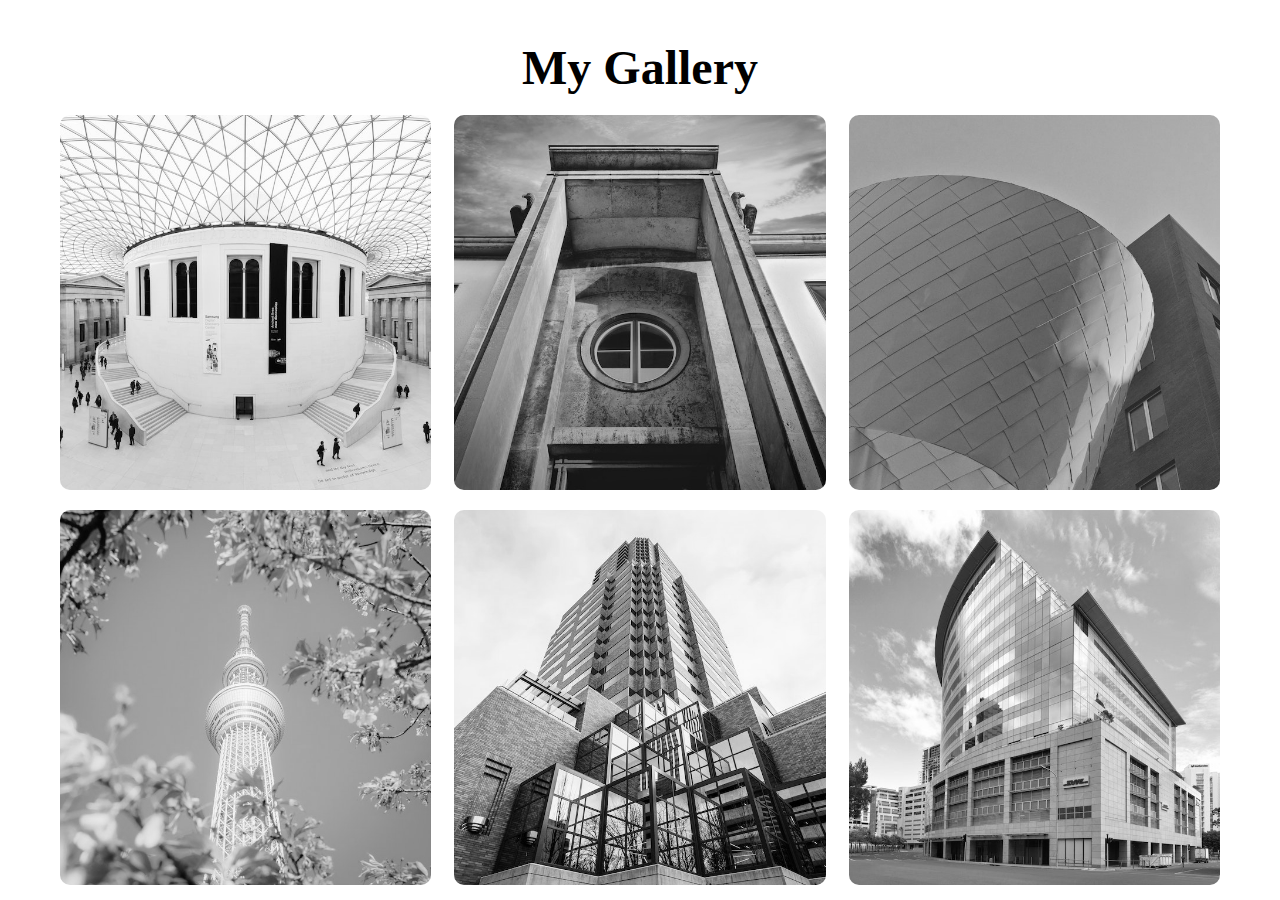
<file: index.html>
<!DOCTYPE html>
<html lang="en">
<head>
    <meta charset="UTF-8">
    <meta http-equiv="X-UA-Compatible" content="IE=edge">
    <meta name="viewport" content="width=device-width, initial-scale=1.0">
    <title>My Gallery</title>
    <link rel="stylesheet" href="style.css">
</head>
<body>
    <div id="wrapper">
        <div class="container">
            <h1>My Gallery</h1>
            <div class="gallery">
             <figure class="card">
                <img src="image1.jpg" alt="">
                <figcaption>image1</figcaption>
             </figure>
             <figure class="card">
                <img src="image2.jpeg" alt="">
                <figcaption>image2</figcaption>
             </figure>
             <figure class="card">
                <img src="image3.jpeg" alt="">
                <figcaption>image3</figcaption>
             </figure>
             <figure class="card">
                <img src="image4.jpeg" alt="">
                <figcaption>image4</figcaption>
             </figure>
             <figure class="card">
                <img src="image5.jpeg" alt="">
                <figcaption>image5</figcaption>
             </figure>
             <figure class="card">
                <img src="image6.jpeg" alt="">
                <figcaption>image6</figcaption>
             </figure>
             <figure class="card">
                <img src="image7.jpeg" alt="">
                <figcaption>image7</figcaption>
             </figure>
             <figure class="card">
                <img src="image8.jpeg" alt="">
                <figcaption>image8</figcaption>
             </figure>
             <figure class="card">
                <img src="image9.jpeg" alt="">
                <figcaption>image9</figcaption>
             </figure>

            </div>
        </div>
    </div>
</body>
</html>
</file>
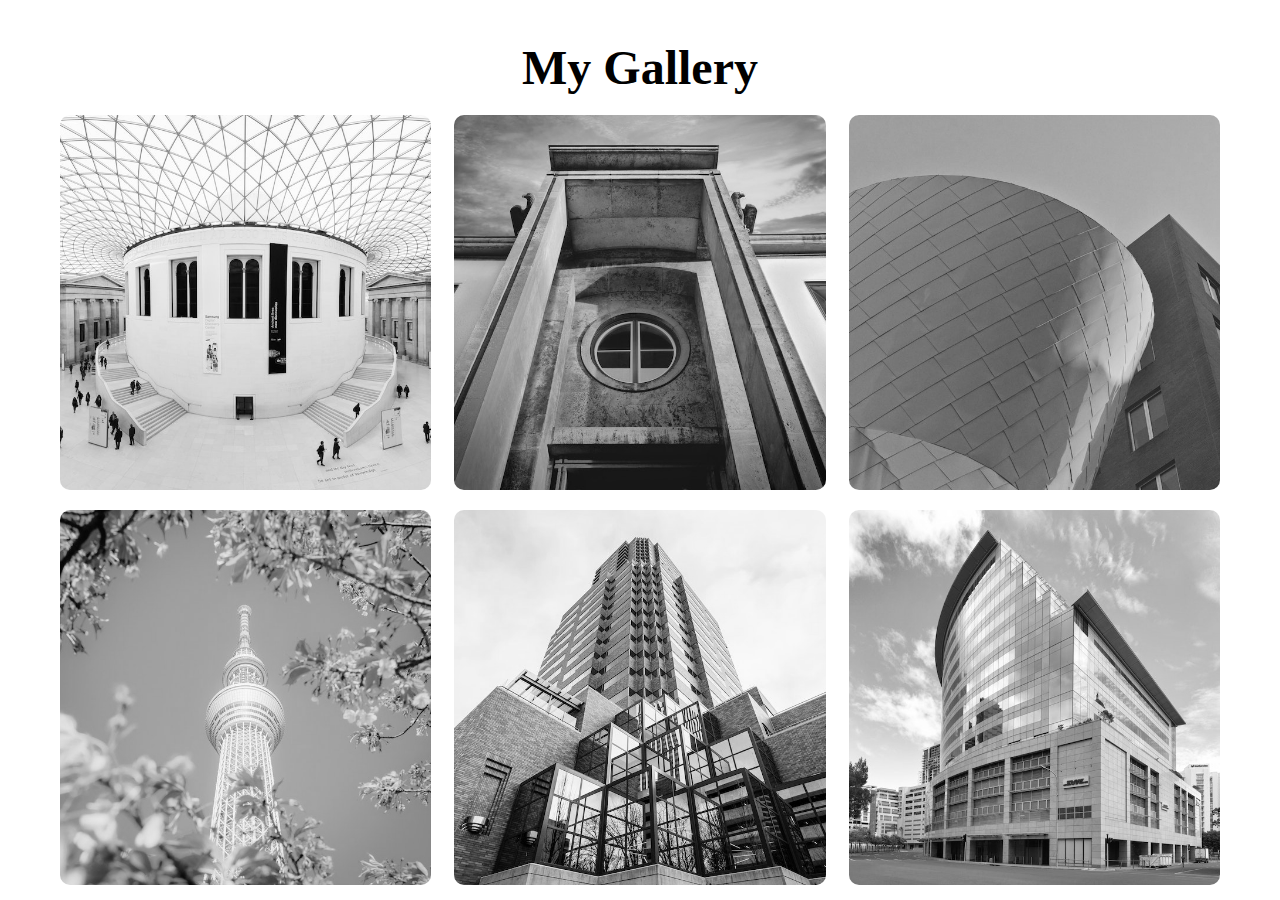
<file: myGallery.html>
<!DOCTYPE html>
<html lang="en">
<head>
    <meta charset="UTF-8">
    <meta http-equiv="X-UA-Compatible" content="IE=edge">
    <meta name="viewport" content="width=device-width, initial-scale=1.0">
    <title>My Gallery</title>
    <link rel="stylesheet" href="style.css">
</head>
<body>
    <div id="wrapper">
        <div class="container">
            <h1>My Gallery</h1>
            <div class="gallery">
             <figure class="card">
                <img src="image1.jpg" alt="">
                <figcaption>image1</figcaption>
             </figure>
             <figure class="card">
                <img src="image2.jpeg" alt="">
                <figcaption>image2</figcaption>
             </figure>
             <figure class="card">
                <img src="image3.jpeg" alt="">
                <figcaption>image3</figcaption>
             </figure>
             <figure class="card">
                <img src="image4.jpeg" alt="">
                <figcaption>image4</figcaption>
             </figure>
             <figure class="card">
                <img src="image5.jpeg" alt="">
                <figcaption>image5</figcaption>
             </figure>
             <figure class="card">
                <img src="image6.jpeg" alt="">
                <figcaption>image6</figcaption>
             </figure>
             <figure class="card">
                <img src="image7.jpeg" alt="">
                <figcaption>image7</figcaption>
             </figure>
             <figure class="card">
                <img src="image8.jpeg" alt="">
                <figcaption>image8</figcaption>
             </figure>
             <figure class="card">
                <img src="image9.jpeg" alt="">
                <figcaption>image9</figcaption>
             </figure>

            </div>
        </div>
    </div>
</body>
</html>
</file>
<file: style.css>
* {
  margin: 0;
  padding: 0;
  box-sizing: border-box;
}
#wrapper {
  height: 100vh;
  overflow-x: hidden;
  overflow-y: auto;
}
.container {
  height: 100%;
  max-width: 1200px;
  margin: 0 auto;
  padding: 20px;
}
.container h1 {
  text-align: center;
  margin: 20px 0;
  margin-bottom: 20px;
  font-size: 3rem;
}
.gallery {
  display: flex;
  flex-wrap: wrap;
  justify-content: space-between;
}
.card {
  width: 32%;
  position: relative;
  margin-bottom: 20px;
  border-radius: 10px;
  overflow: hidden;
}
 .card img{
    height: 100%;
    width: 100%;
    filter: grayscale(100%);
    box-shadow: 0 0 20px #333;
    object-fit: cover;
}
.card:hover{
    transform: scale(1.03);
    filter: drop-shadow(0 0 10px #333);
    transition: 0.3s;
}
.card:hover img{
    filter: grayscale(0%);
}
.card figcaption{
    position: absolute;
    bottom: 0;
    left:0;
    padding: 25px;
    width: 100%;
    height: 20%;
    font-size: 16px;
    font-weight: 500;;
    color:#fff;
    opacity: 0;
    border-radius: 0 0 10px 10px;
    background:linear-gradient(0deg,rgba(0,0,0,0.5)0%,rgba(255,255,255 25));
    transition: 0.3s;
}
.card:hover figcaption{
    opacity: 1;
    transform: scale(1.03);
}
</file>
